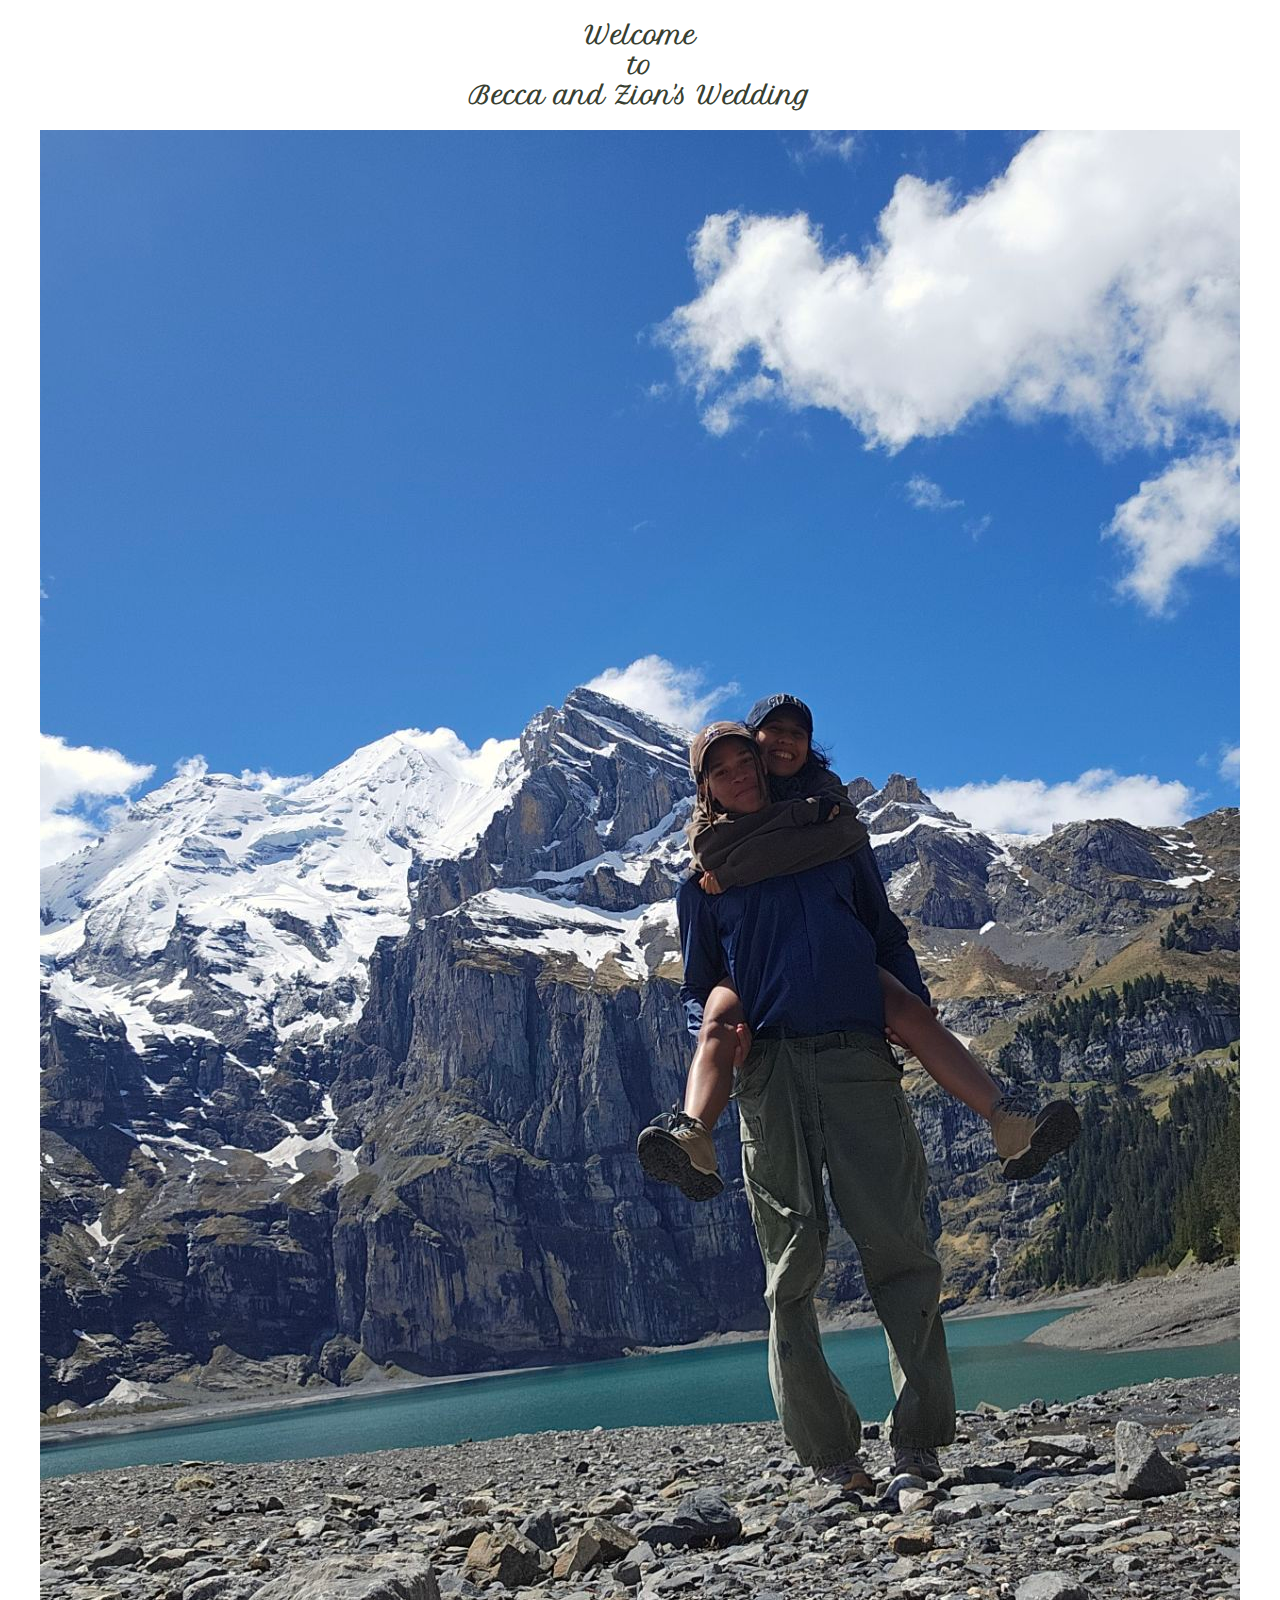
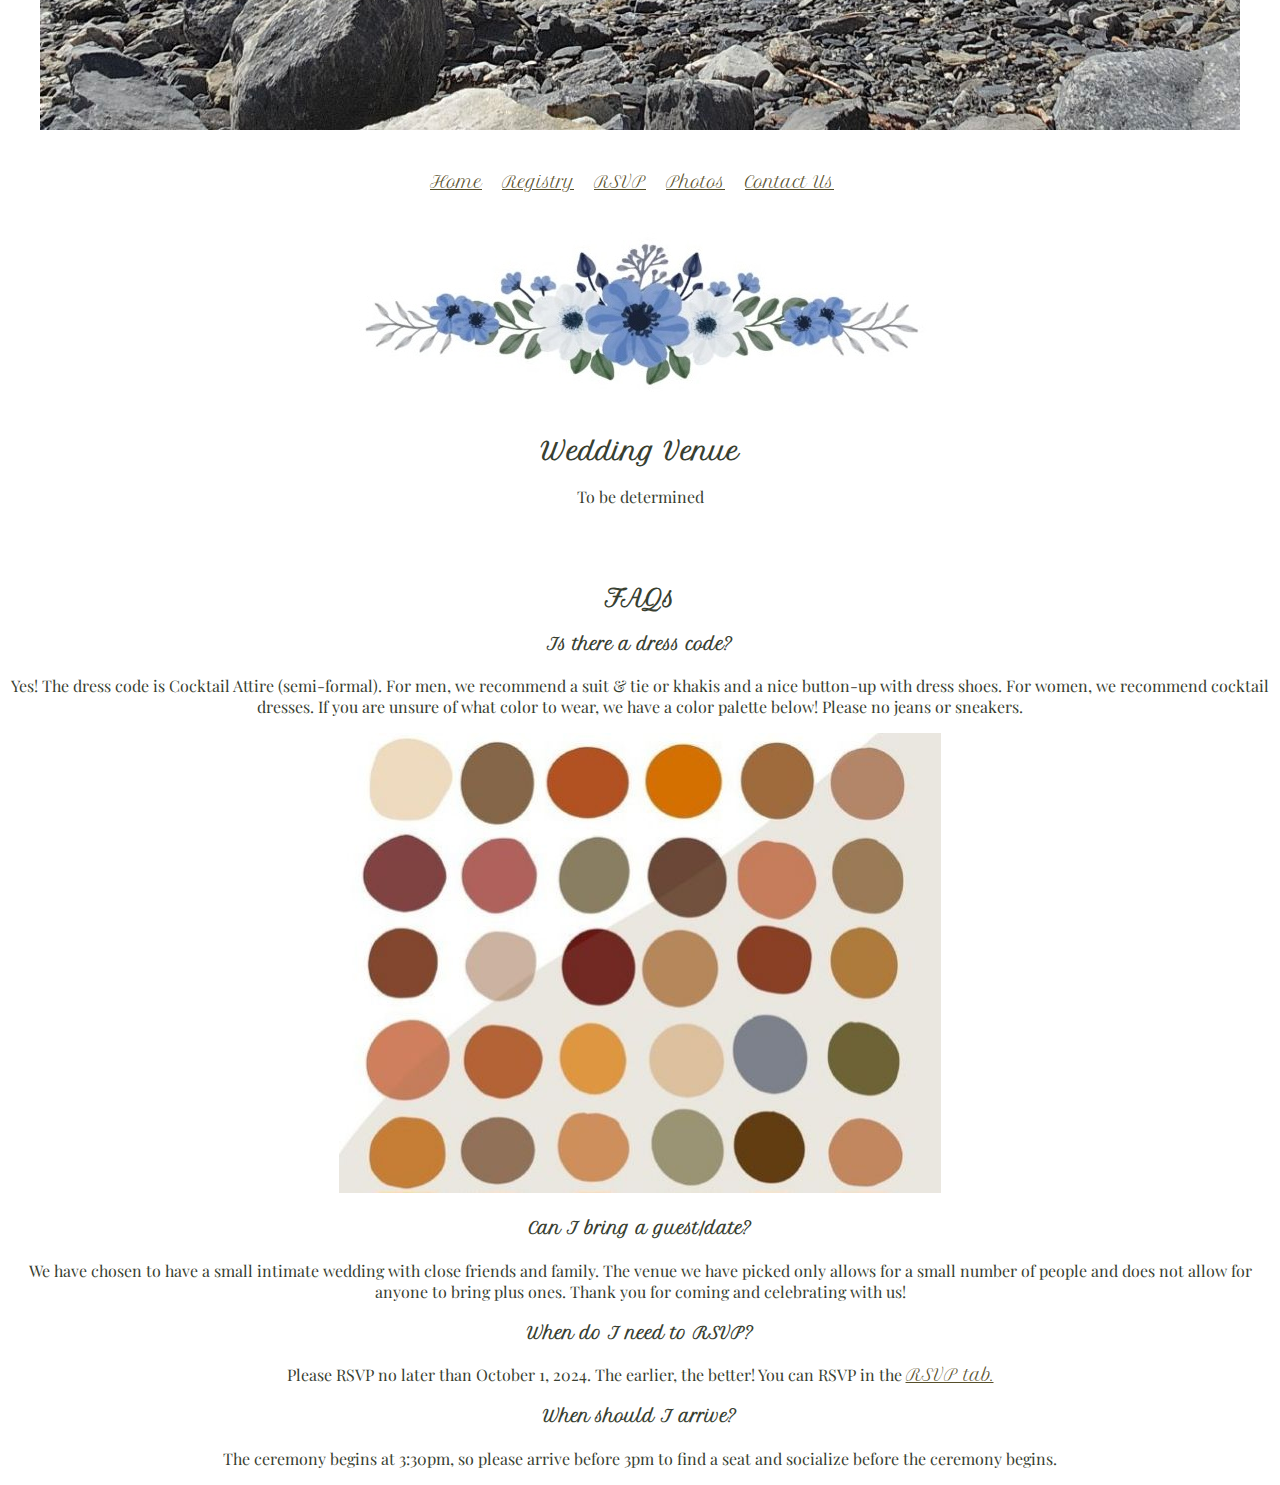
<file: index.html>
<!DOCTYPE html>
<html lang="en">

<head>
    <meta charset="UTF-8">
    <meta name="viewport" content="width=device-width, initial-scale=1.0">
    <title>Prado and Baker Wedding</title>
    <link rel="stylesheet" href="css/main.css">
</head>

<body>
    <!-- Google Translate Widget -->
    <div id="google_translate_element"></div>
    <script type="text/javascript">
        function googleTranslateElementInit() {
            new google.translate.TranslateElement({
                pageLanguage: 'en',
                includedLanguages: 'es,en', // Add any other languages you want to support
                layout: google.translate.TranslateElement.InlineLayout.SIMPLE
            }, 'google_translate_element');
        }
    </script>
    <script type="text/javascript" src="//translate.google.com/translate_a/element.js?cb=googleTranslateElementInit"></script>
    <h2>Welcome<br>to<br>Becca and Zion's Wedding</h2>
    <img src="photos/becca2.jpeg" alt="Your Honey Boo Boo" class="responsive-image">

    <p align="center">
        <br>
        <a href="index.html">Home</a>&nbsp;&nbsp;&nbsp;&nbsp;
        <a href="registry.html">Registry</a>&nbsp;&nbsp;&nbsp;&nbsp;
        <a href="rsvp.html">RSVP</a>&nbsp;&nbsp;&nbsp;&nbsp;
        <a href="photos.html">Photos</a>&nbsp;&nbsp;&nbsp;&nbsp;
        <a href="contact.html">Contact Us</a>&nbsp;&nbsp;&nbsp;&nbsp;
    </p>
    <img src="photos/flowers4.jpg">
    <h2>Wedding Venue</h2>
    <p>To be determined</p>
    <br><br>
    <h2>FAQs</h2>
  <h4><b>Is there a dress code?</b></h4>
    <p>Yes! The dress code is Cocktail Attire (semi-formal). For men, we recommend a suit & tie or khakis and a nice button-up with dress shoes. For women, we recommend cocktail dresses. If you are unsure of what color to wear, we have a color palette below! Please no jeans or sneakers.</p>
    <img src="photos/color_palette4.jpeg" alt="Color Palette 1" class="responsive-image">
    <h4>Can I bring a guest/date?</h4>
    <p>We have chosen to have a small intimate wedding with close friends and family. The venue we have picked only allows for a small number of people and does not allow for anyone to bring plus ones. Thank you for coming and celebrating with us!</p>
    <h4>When do I need to RSVP?</h4>
    <p>Please RSVP no later than October 1, 2024. The earlier, the better! You can RSVP in the <a href="rsvp.html">RSVP tab.</a></p>
    <h4>When should I arrive?</h4>
    <p>The ceremony begins at 3:30pm, so please arrive before 3pm to find a seat and socialize before the ceremony begins.</p>
  
  </body>

</html>
</file>
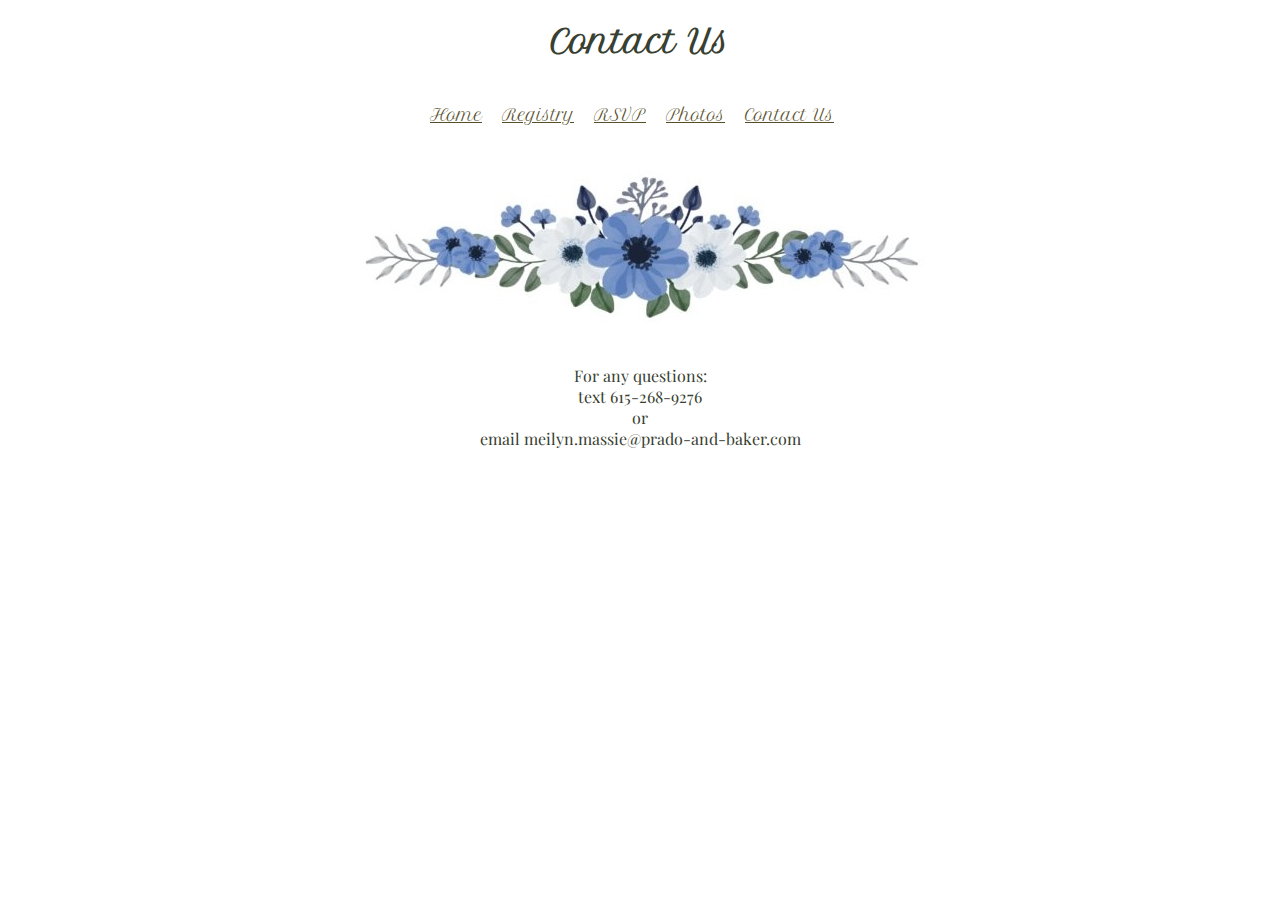
<file: contact.html>
<!DOCTYPE html>
<html lang="en">

<head>
    <meta charset="UTF-8">
    <meta name="viewport" content="width=device-width, initial-scale=1.0">
    <title>Prado and Baker Wedding</title>
    <link rel="stylesheet" href="css/main.css">
</head>

<body>
  <h1>Contact Us</h1>
    <p align="center">
        <br>
        <a href="index.html">Home</a>&nbsp;&nbsp;&nbsp;&nbsp;
        <a href="registry.html">Registry</a>&nbsp;&nbsp;&nbsp;&nbsp;
        <a href="rsvp.html">RSVP</a>&nbsp;&nbsp;&nbsp;&nbsp;
        <a href="photos.html">Photos</a>&nbsp;&nbsp;&nbsp;&nbsp;
        <a href="contact.html">Contact Us</a>&nbsp;&nbsp;&nbsp;&nbsp;
     </p>
  <img src="photos/flowers4.jpg" class="responsive-image">
  <p>For any questions:<br>text 615-268-9276 <br>or <br>email meilyn.massie@prado-and-baker.com</p>
</body>

</html>
</file>
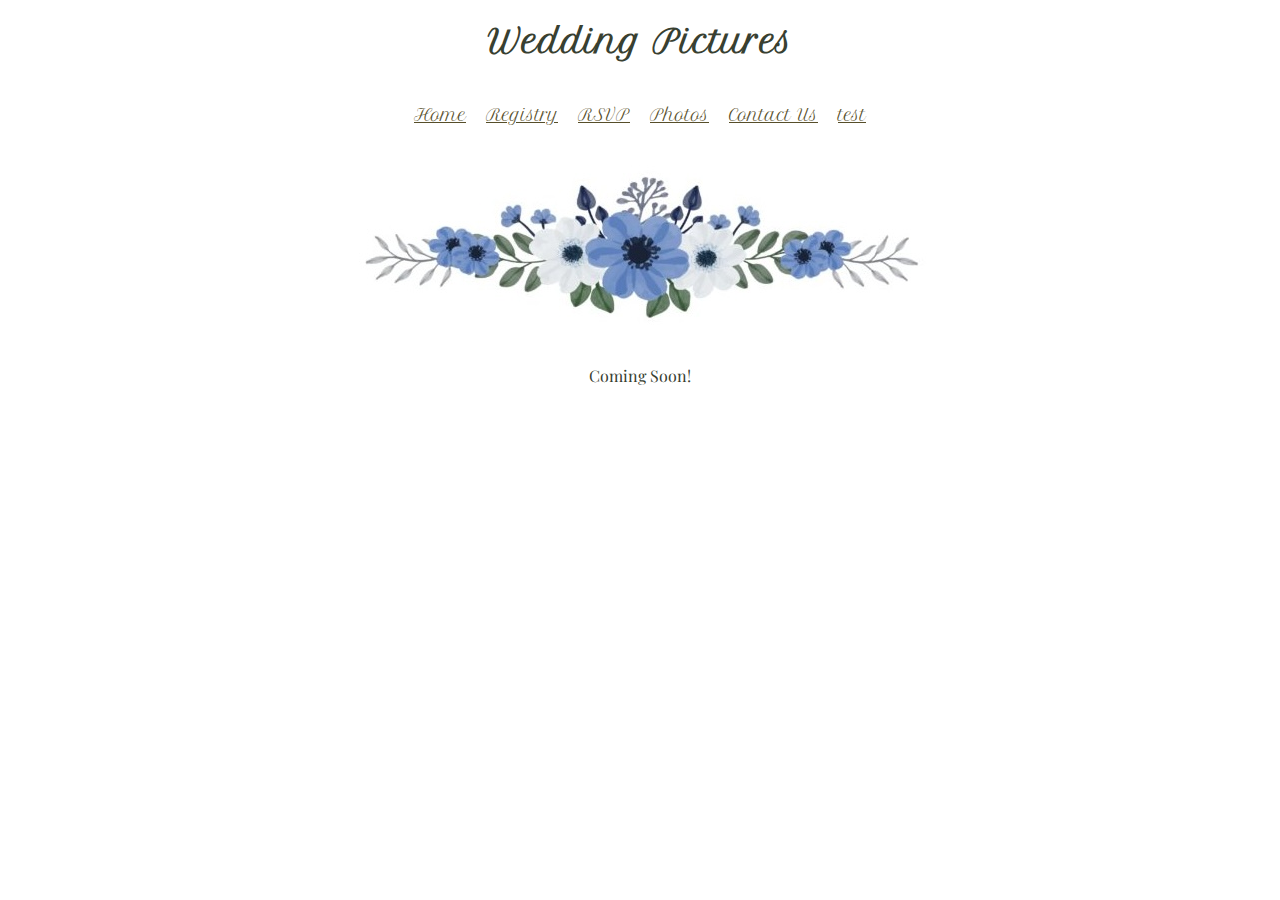
<file: photos.html>
<!DOCTYPE html>
<html lang="en">

<head>
    <meta charset="UTF-8">
    <meta name="viewport" content="width=device-width, initial-scale=1.0">
    <title>Prado and Baker Wedding</title>
    <link rel="stylesheet" href="css/main.css">
</head>

<body>
  <h1>Wedding Pictures</h1>
    <p align="center">
        <br>
        <a href="index.html">Home</a>&nbsp;&nbsp;&nbsp;&nbsp;
        <a href="registry.html">Registry</a>&nbsp;&nbsp;&nbsp;&nbsp;
        <a href="rsvp.html">RSVP</a>&nbsp;&nbsp;&nbsp;&nbsp;
        <a href="photos.html">Photos</a>&nbsp;&nbsp;&nbsp;&nbsp;
        <a href="contact.html">Contact Us</a>&nbsp;&nbsp;&nbsp;&nbsp;
      <a href="test.html">test</a>
     </p>
  <img src="photos/flowers4.jpg" class="responsive-image">
  <p>Coming Soon!</p>
</body>

</html>
</file>
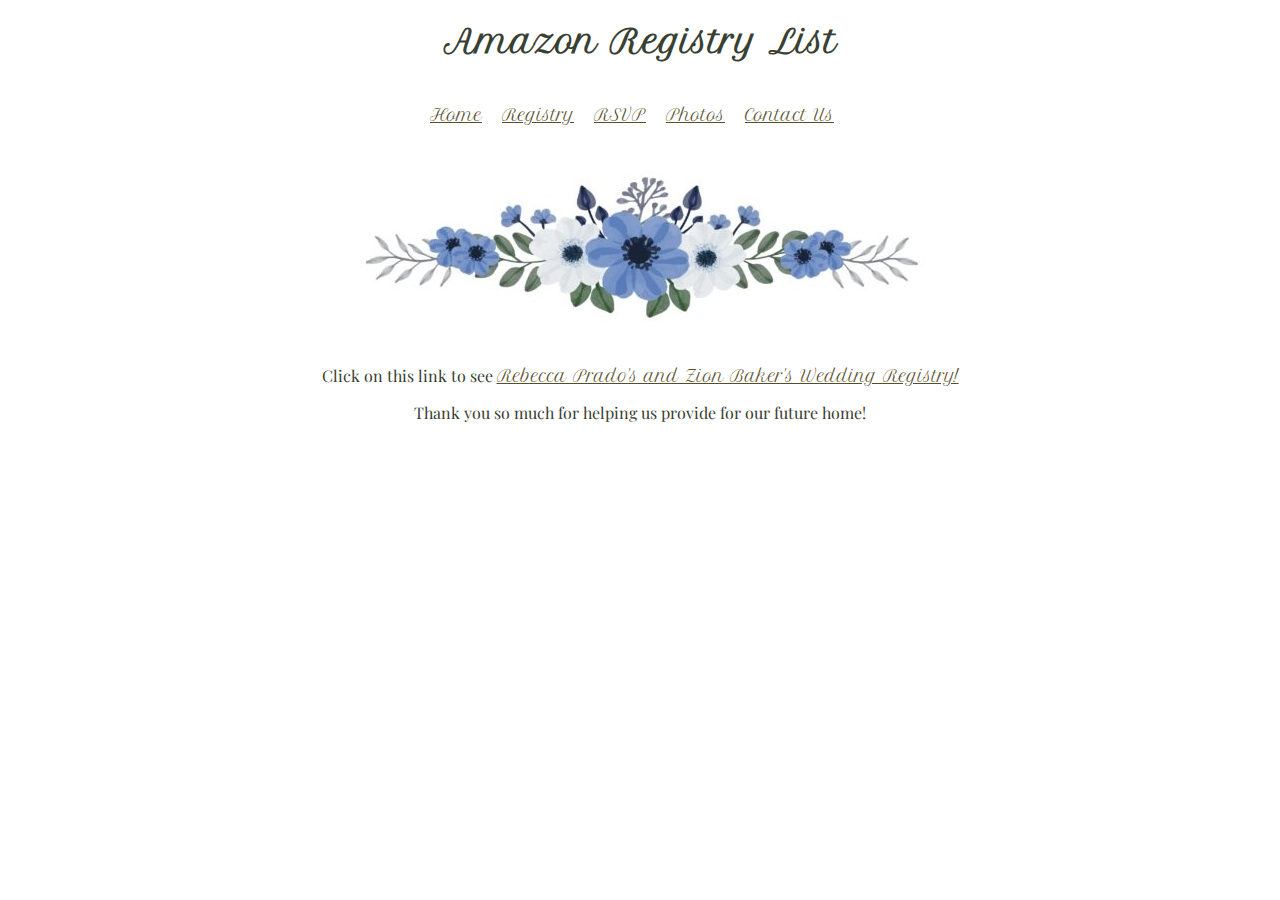
<file: registry.html>
<!DOCTYPE html>
<html lang="en">
<head>
  <title>Prado and Baker Wedding</title>
  <link rel="stylesheet" href="css/main.css">
</head>
<body>
  <h1>Amazon Registry List</h1>
  <p align="center">
    <br>
    <a href="index.html">Home</a>&nbsp;&nbsp;&nbsp;&nbsp;
    <a href="registry.html">Registry</a>&nbsp;&nbsp;&nbsp;&nbsp;
    <a href="rsvp.html">RSVP</a>&nbsp;&nbsp;&nbsp;&nbsp;
    <a href="photos.html">Photos</a>&nbsp;&nbsp;&nbsp;&nbsp;
    <a href="contact.html">Contact Us</a>&nbsp;&nbsp;&nbsp;&nbsp;
  </p>
  <img src="photos/flowers4.jpg" class="responsive-image">
  <p>Click on this link to see <a href="https://www.amazon.com/wedding/registry/UV9ZZ3K9UG9X">Rebecca Prado's and Zion Baker's Wedding Registry!</a> </p>
  <p>Thank you so much for helping us provide for our future home!</p>
  
</body>
</html>
</file>
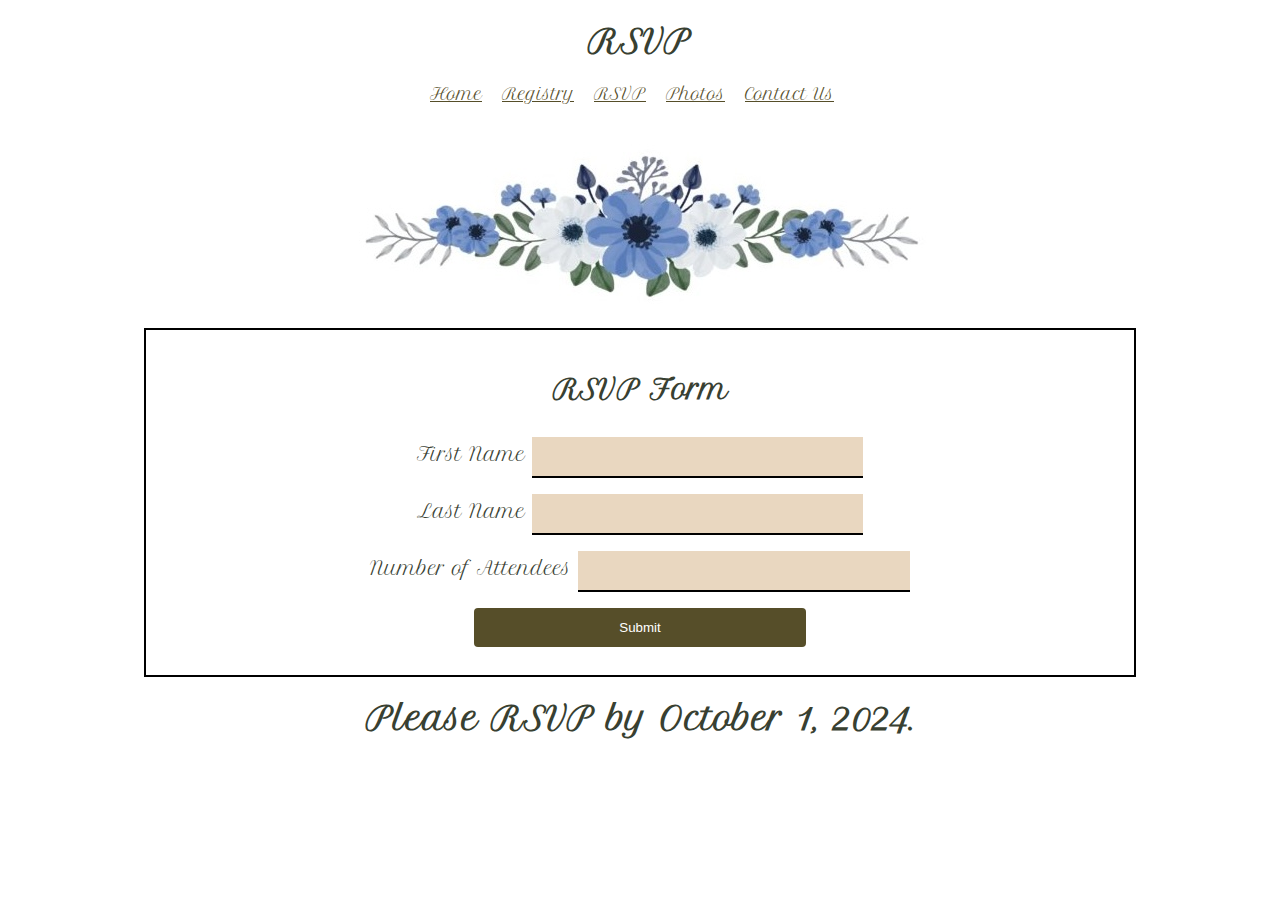
<file: rsvp.html>
<!DOCTYPE html>
<html>


<head>
  <title>Prado and Baker Wedding</title>
  <link rel="stylesheet" href="css/main.css">
</head>


<body>

  <h1>RSVP</h1>

  
  <p>
    <a href="index.html">Home</a>&nbsp;&nbsp;&nbsp;&nbsp;
    <a href="registry.html">Registry</a>&nbsp;&nbsp;&nbsp;&nbsp;
    <a href="rsvp.html">RSVP</a>&nbsp;&nbsp;&nbsp;&nbsp;
    <a href="photos.html">Photos</a>&nbsp;&nbsp;&nbsp;&nbsp;
    <a href="contact.html">Contact Us</a>&nbsp;&nbsp;&nbsp;&nbsp;
  </p>
  <img src="photos/flowers4.jpg" class="responsive-image">

  <form action="save_form.php" method="POST">
    <h2>RSVP Form</h2>
    <label for="fname">First Name</label>
    <input type="text" id="fname" name="fname" required>
    <br>
    <label for="lname">Last Name</label>
    <input type="text" id="lname" name="lname" required>
    <br>
    <label for="attendees">Number of Attendees</label>
    <input type="number" id="attendees" name="attendees" required>
    <br>
    <input type="submit" value="Submit">
  </form>
  <h1>Please RSVP by October 1, 2024. 
  </h1>

</body>

</html>
</file>
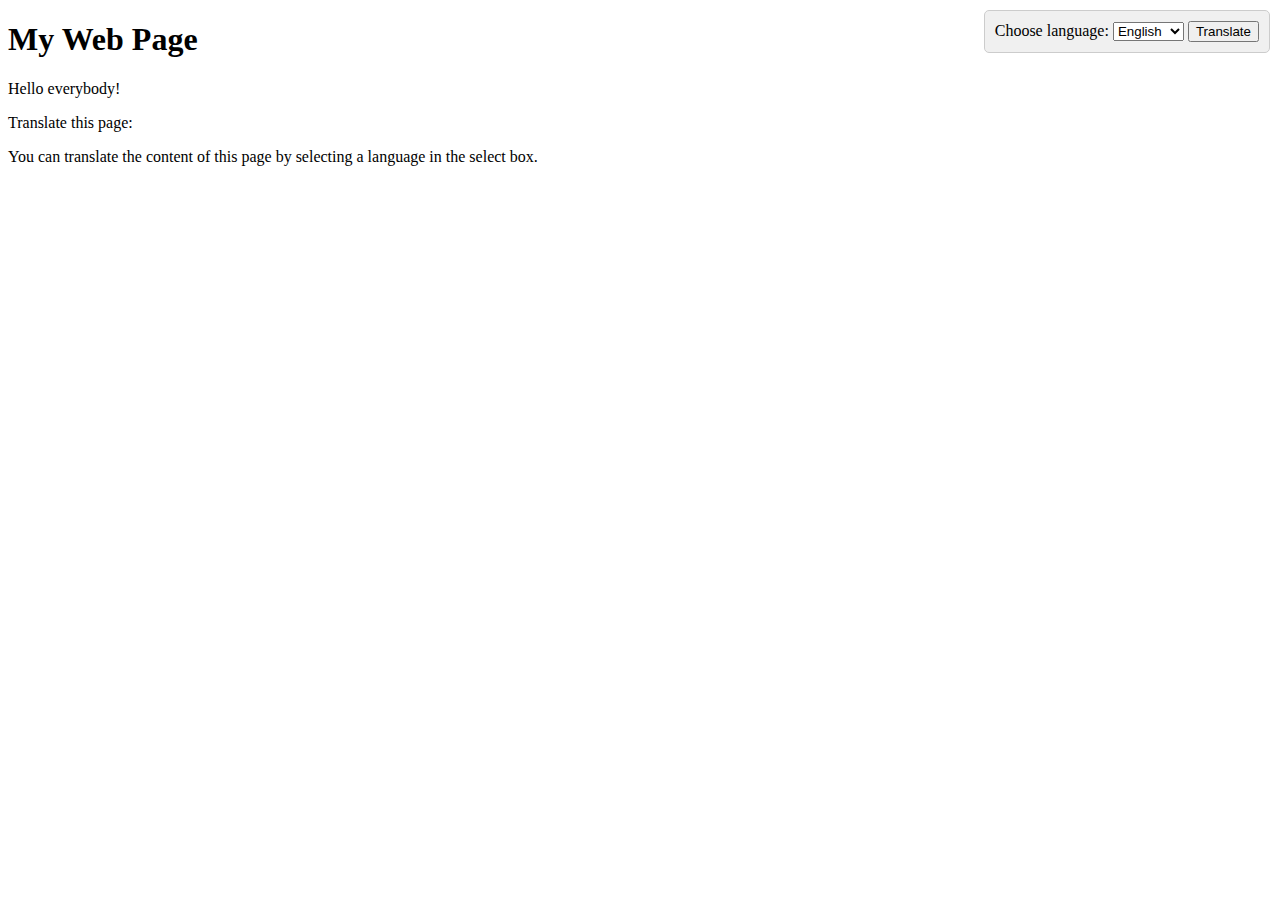
<file: test.html>
<!DOCTYPE html>
<html lang="en-US">
<head>
    <meta charset="UTF-8">
    <meta name="viewport" content="width=device-width, initial-scale=1.0">
    <title>My Web Page</title>
    <style>
        #language-selector {
            position: fixed;
            top: 10px;
            right: 10px;
            background: #f0f0f0;
            padding: 10px;
            border: 1px solid #ccc;
            border-radius: 5px;
        }
    </style>
</head>
<body>

<h1>My Web Page</h1>
<p>Hello everybody!</p>
<p>Translate this page:</p>

<div id="google_translate_element"></div>
<div id="language-selector">
    <label for="language">Choose language:</label>
    <select id="language">
        <option value="en">English</option>
        <option value="es">Español</option>
    </select>
    <button onclick="translatePage()">Translate</button>
</div>

<p>You can translate the content of this page by selecting a language in the select box.</p>

<script type="text/javascript">
    function googleTranslateElementInit() {
        new google.translate.TranslateElement({
            pageLanguage: 'en',
            includedLanguages: 'en,es',
            layout: google.translate.TranslateElement.InlineLayout.SIMPLE
        }, 'google_translate_element');
    }

    function translatePage() {
        var language = document.getElementById('language').value;
        var googleTranslateElement = document.querySelector('.goog-te-combo');
        if (googleTranslateElement) {
            googleTranslateElement.value = language;
            googleTranslateElement.dispatchEvent(new Event('change'));
        }
    }

    (function() {
        var gtScript = document.createElement('script');
        gtScript.src = '//translate.google.com/translate_a/element.js?cb=googleTranslateElementInit';
        document.head.appendChild(gtScript);

        window.addEventListener('load', function() {
            setTimeout(function() {
                var validLanguages = ['en', 'es'];
                var language;
                while (!language || !validLanguages.includes(language)) {
                    language = prompt("Please choose your language: 'en' for English, 'es' for Spanish");
                    if (!validLanguages.includes(language)) {
                        alert("Invalid language code. Please enter 'en' for English or 'es' for Spanish.");
                    }
                }
                document.getElementById('language').value = language;
                translatePage();
            }, 1000);
        });
    })();
</script>

</body>
</html>
</file>
<file: css/main.css>
@import 'resize.css';
@import 'color.css';
@import 'form.css';
</file>
